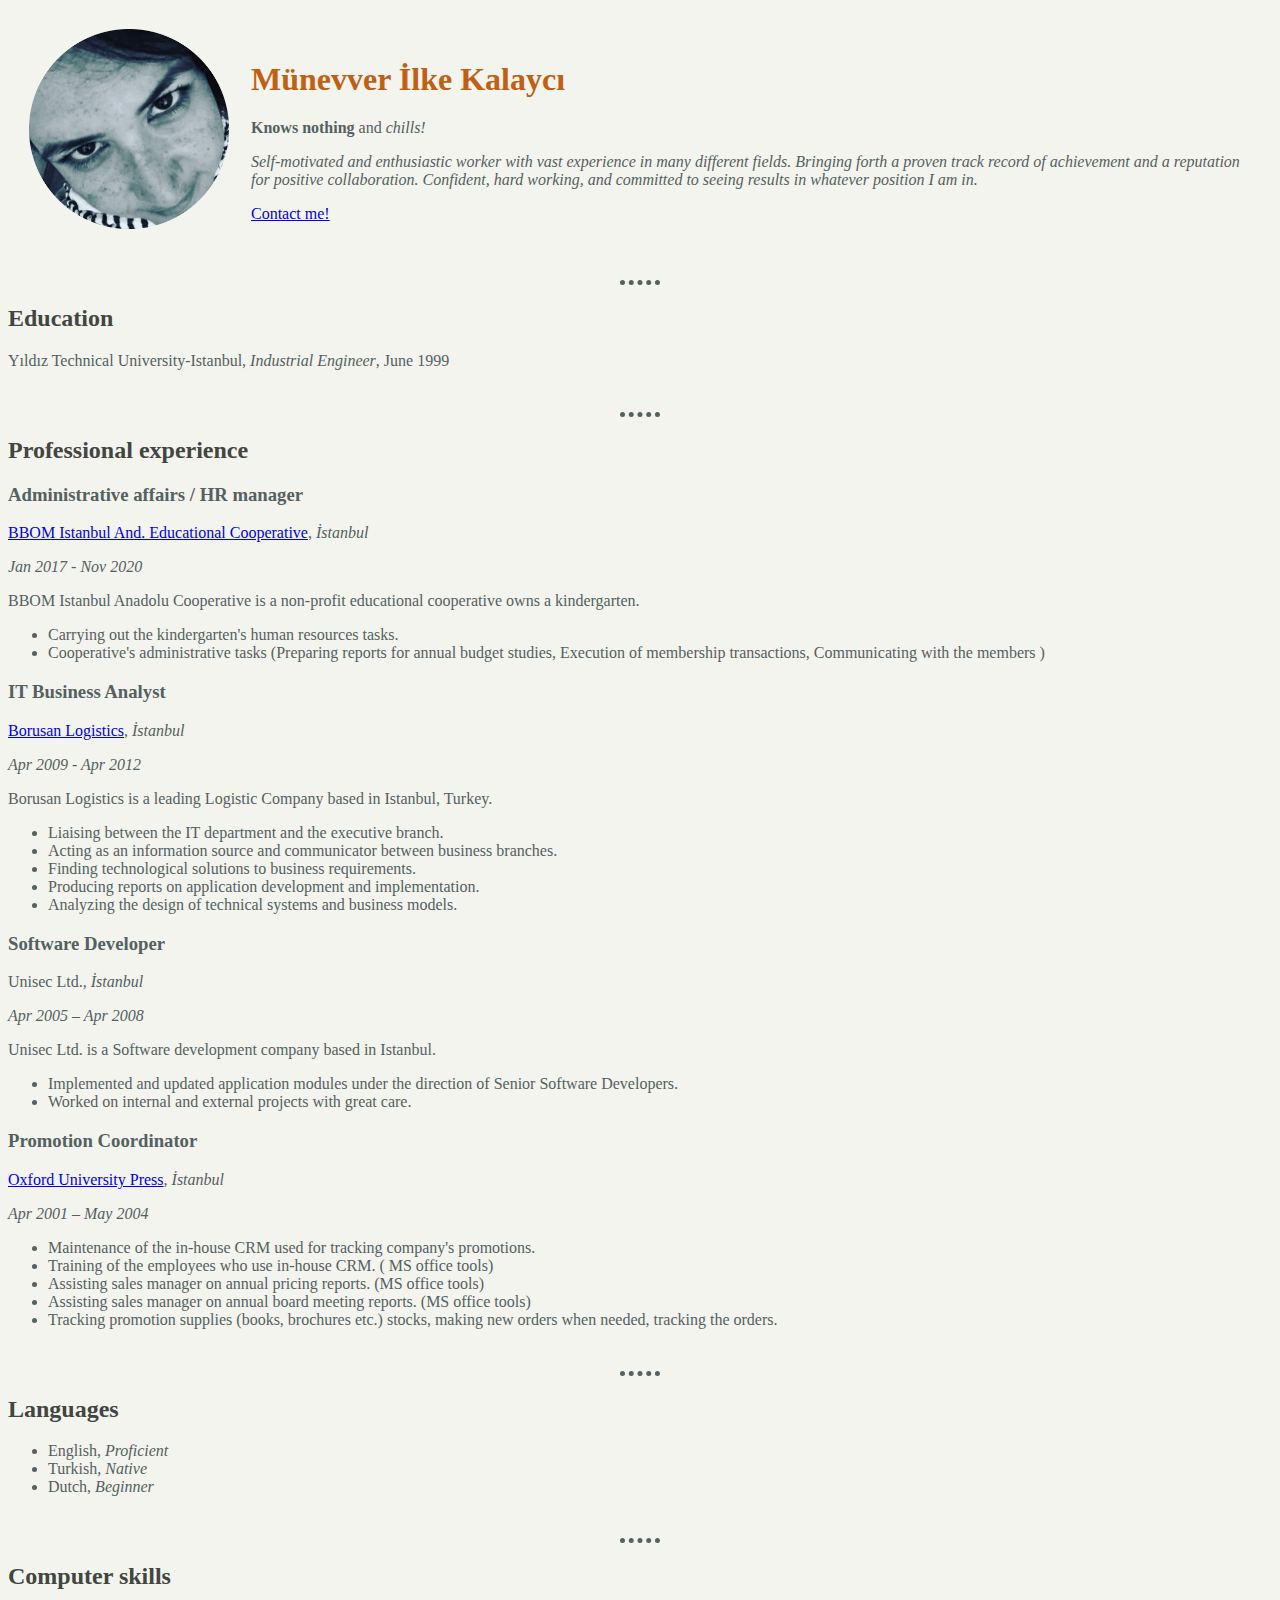
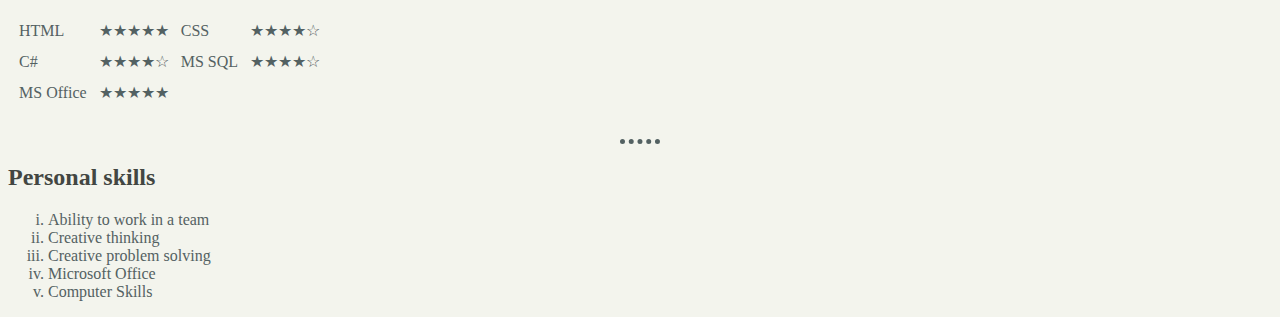
<file: index.html>
<!DOCTYPE html>
<html lang="en" dir="ltr">

<head>
  <meta charset="utf-8">
  <meta name="description" content="Incredible things about Münevver İlke Kalaycı">
  <meta name="author" content="Ilke Bingöl">
  <!-- include the tag below to all sites-->
  <meta name="viewport" content="width=device-width, initial-scale=1.0">
  <title>Mibbiwyn's Personal Site🤟</title>
  <link rel="stylesheet" href="CSS/styles.css">
</head>

<body>
  <table cellspacing=20>
    <tr>
      <td><img src="Images\pp.png" alt="Just me" width="200px" height="200px"></td>
      <td>
        <h1>Münevver İlke Kalaycı</h1>
        <!--Use <em> </em> for italic, <strong></strong> for bold -->
        <p><strong>Knows nothing</strong> and <em>chills!</em></p>

        <p><em>Self-motivated and enthusiastic worker with vast experience in many different fields.
            Bringing forth a proven track record of achievement and a reputation for positive collaboration.
            Confident, hard working, and committed to seeing results in whatever position I am in.</em></p>
        <a href="contactme.html" target="_blank">Contact me!</a>
      </td>
    </tr>
  </table>


  <br>
  <hr>

  <h2>Education</h2>
  <p>Yıldız Technical University-Istanbul, <em>Industrial Engineer</em>, June 1999 </p>
  <br>
  <hr>
  <!--
  <table>
    <thead>
      <tr>
        <th>Date</th>
        <th>Work</th>
      </tr>
    </thead>
    <tbody>
      <tr>
        <td>Jan 2017 - Nov 2020</td>
        <td>Administrative affairs / HR manager</td>
      </tr>
      <tr>
        <td>Apr 2009 - Apr 2012</td>
        <td>IT Business Analyst</td>
      </tr>
    </tbody>
    <tfoot>

    </tfoot>

  </table>
-->
  <h2>Professional experience</h2>
  <h3>Administrative affairs / HR manager</h3>
  <p><a href="https://kosankaplumbagaanaokulu.k12.tr/" target="_blank">BBOM Istanbul And. Educational Cooperative</a>, <em>İstanbul</em></p>
  <p><em>Jan 2017 - Nov 2020</em></p>
  <p>BBOM Istanbul Anadolu Cooperative is a non-profit educational cooperative owns a kindergarten.</p>
  <ul>
    <li>Carrying out the kindergarten's human resources tasks.</li>
    <li>Cooperative's administrative tasks (Preparing reports for annual budget studies, Execution of membership transactions, Communicating with the members )</li>
  </ul>

  <h3>IT Business Analyst</h3>
  <p><a href="https://www.borusanlojistik.com/en" target="_blank">Borusan Logistics</a>, <em>İstanbul</em></p>
  <p><em>Apr 2009 - Apr 2012</em></p>
  <p>Borusan Logistics is a leading Logistic Company based in Istanbul, Turkey.</p>
  <ul>
    <li>Liaising between the IT department and the executive branch.</li>
    <li>Acting as an information source and communicator between business branches.</li>
    <li>Finding technological solutions to business requirements.</li>
    <li>Producing reports on application development and implementation.</li>
    <li>Analyzing the design of technical systems and business models.</li>
  </ul>

  <h3>Software Developer</h3>
  <p>Unisec Ltd., <em>İstanbul</em></p>
  <p><em>Apr 2005 – Apr 2008</em></p>
  <p>Unisec Ltd. is a Software development company based in Istanbul.</p>
  <ul>
    <li>Implemented and updated application modules under the direction of Senior Software Developers.</li>
    <li>Worked on internal and external projects with great care.</li>
  </ul>

  <h3>Promotion Coordinator</h3>
  <p><a href="https://elt.oup.com/feature/tr/oxford-tr/?cc=nl&selLanguage=en" target="_blank">Oxford University Press</a>, <em>İstanbul</em></p>
  <p><em>Apr 2001 – May 2004</em></p>
  <ul>
    <li>Maintenance of the in-house CRM used for tracking company's promotions.</li>
    <li>Training of the employees who use in-house CRM. ( MS office tools)</li>
    <li>Assisting sales manager on annual pricing reports. (MS office tools)</li>
    <li>Assisting sales manager on annual board meeting reports. (MS office tools)</li>
    <li>Tracking promotion supplies (books, brochures etc.) stocks, making new orders when needed, tracking the orders.</li>
  </ul>
  <br>
  <hr>
  <h2>Languages</h2>
  <ul>
    <li>English, <i>Proficient</i></li>
    <li>Turkish, <i>Native</i></li>
    <li>Dutch, <i>Beginner</i></li>
  </ul>
  <br>
  <hr>
  <h2>Computer skills</h2>
  <table cellspacing=10>
    <tr>
      <td>HTML</td>
      <td>★★★★★</td>
      <td>CSS</td>
      <td>★★★★☆</td>
    </tr>
    <tr>
      <td>C#</td>
      <td>★★★★☆</td>
      <td>MS SQL</td>
      <td>★★★★☆</td>
    </tr>
    <tr>
      <td>MS Office</td>
      <td>★★★★★</td>
      <td></td>
      <td></td>
    </tr>
  </table>
  <br>
  <hr>
  <h2>Personal skills</h2>
  <!--Ordered Lists - type="1" type="A" type="I" type="a" type="i" -->
  <ol type="i">
    <li>Ability to work in a team</li>
    <li>Creative thinking</li>
    <li>Creative problem solving</li>
    <li>Microsoft Office</li>
    <li>Computer Skills</li>
  </ol>
</body>

</html>
</file>
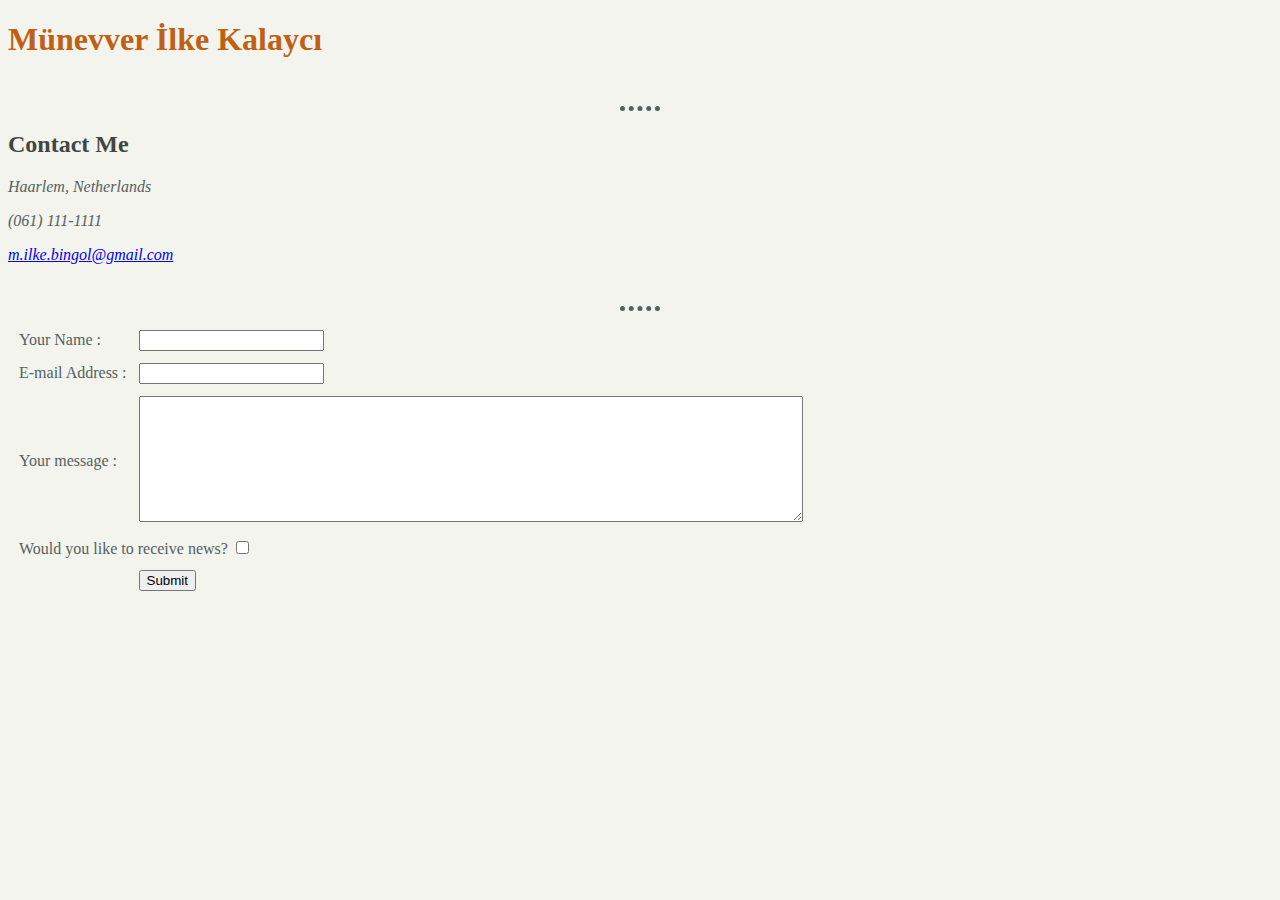
<file: contactme.html>
<!DOCTYPE html>
<html lang="en" dir="ltr">

<head>
  <meta charset="utf-8">
  <meta name="description" content="This is how you contact me!">
  <meta name="author" content="Ilke Bingöl">
  <!-- include the tag below to all sites-->
  <meta name="viewport" content="width=device-width, initial-scale=1.0">
  <title>Contact Mibbiwyn!</title>
  <link rel="stylesheet" href="CSS/styles.css">
</head>

<body>
  <h1>Münevver İlke Kalaycı</h1>
  <br>
  <hr>
  <h2>Contact Me</h2>
  <p><em>Haarlem, Netherlands
      <p>(061) 111-1111</p>
      <a href="mailto:m.ilke.bingol@gmail.com?subject=feedback">m.ilke.bingol@gmail.com</a>
    </em></p>
  <br>
<hr>
  <form action="mailto:m.ilke.bingol@gmail.com?subject=feedback" method="post" enctype="text/plain">
    <table cellspacing=10>
      <tr>
        <td>Your Name :</td>
        <td><input type="text" name="Name " value=""></td>
      </tr>
      <tr>
        <td>E-mail Address :</td>
        <td><input type="email" name="E-mail " value=""></td>
      </tr>
      <tr>
        <td>Your message :</td>
        <td><textarea name="Message " rows="8" cols="80"></textarea></td>
      </tr>
      <tr>
        <td colspan="2"><label>Would you like to receive news?</label>
          <input type="checkbox" value="">
        </td>
      </tr>
      <tr>
        <td></td>
        <td><input type="submit" name="" value="Submit"></td>
      </tr>
    </table>
  </form>
</body>

</html>
</file>
<file: CSS/styles.css>
body {
  background-color: #F3F4ED;
  color: #536162;
}

hr {
  border-color: #536162;
  border-style: dotted none none none;
  border-width: 5px;
  width: 40px;
}

h1 {
  color: #C06014;
}

h2 {
  color: #424642;
}

h3 {
  color: #536162;
}
</file>
